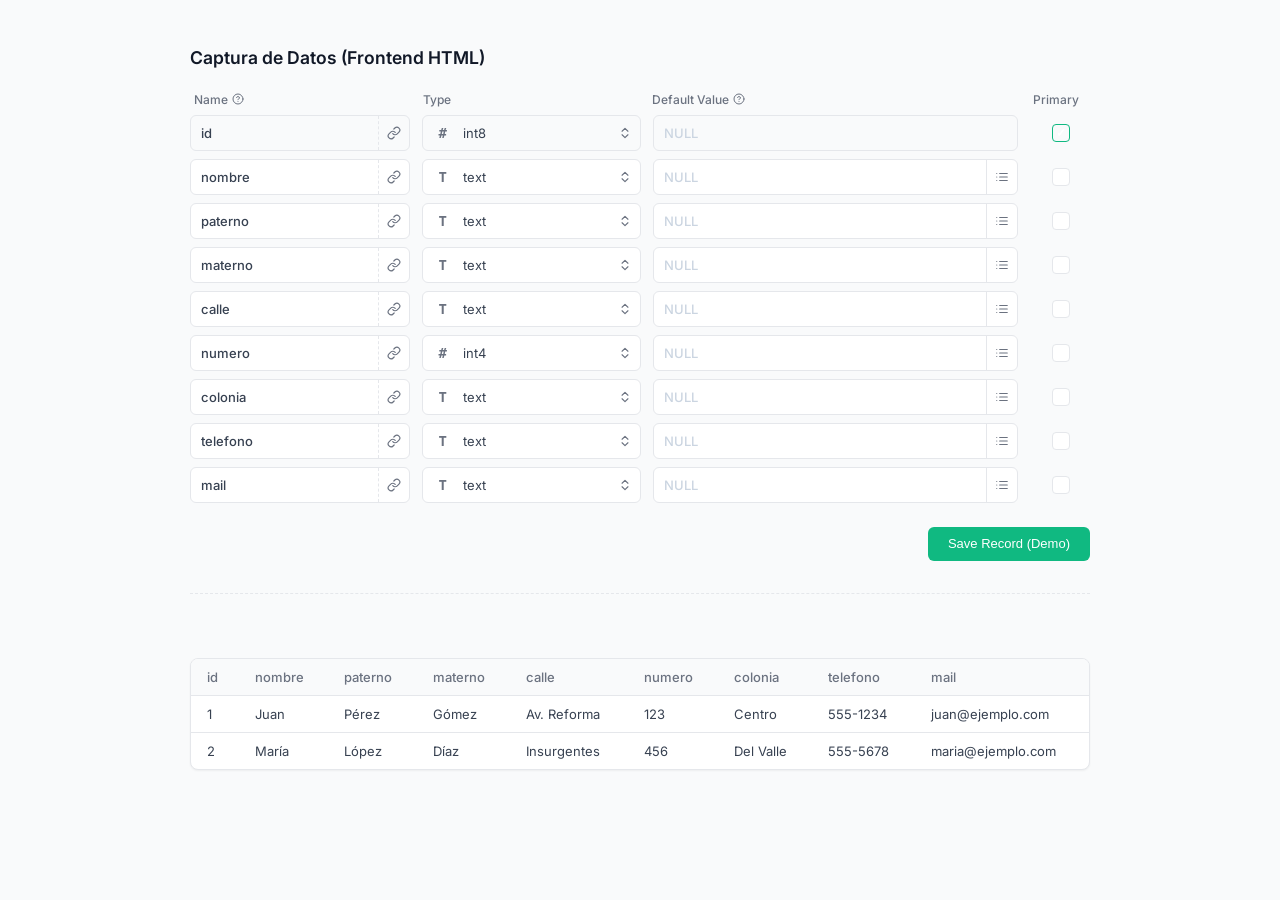
<file: index.html>
<!DOCTYPE html>
<html lang="es">
<head>
    <meta charset="UTF-8">
    <meta name="viewport" content="width=device-width, initial-scale=1.0">
    <title>Captura de Registros</title>
    <link rel="stylesheet" href="style.css">
</head>
<body>

<div class="container">
    <h2>Captura de Datos (Frontend HTML)</h2>
    
    <form onsubmit="event.preventDefault(); alert('Modo HTML estático: El formulario no guarda datos en la base de datos.');">
        
        <!-- Header Row -->
        <div class="form-header">
            <div class="header-col col-name">Name 
                <svg class="svg-icon" viewBox="0 0 24 24" style="width:12px;height:12px;"><circle cx="12" cy="12" r="10"></circle><path d="M9.09 9a3 3 0 0 1 5.83 1c0 2-3 3-3 3"></path><line x1="12" y1="17" x2="12.01" y2="17"></line></svg>
            </div>
            <div class="header-col col-type">Type</div>
            <div class="header-col col-default">Default Value 
                <svg class="svg-icon" viewBox="0 0 24 24" style="width:12px;height:12px;"><circle cx="12" cy="12" r="10"></circle><path d="M9.09 9a3 3 0 0 1 5.83 1c0 2-3 3-3 3"></path><line x1="12" y1="17" x2="12.01" y2="17"></line></svg>
            </div>
            <div class="header-col col-primary">Primary</div>
        </div>

        <!-- Row: id (disabled) -->
        <div class="form-row">
            <div class="input-group col-name disabled">
                <div class="input-content" style="font-weight: 500;">id</div>
                <div class="input-icon bg-gray">
                    <svg class="svg-icon" viewBox="0 0 24 24"><path d="M10 13a5 5 0 0 0 7.54.54l3-3a5 5 0 0 0-7.07-7.07l-1.72 1.71"></path><path d="M14 11a5 5 0 0 0-7.54-.54l-3 3a5 5 0 0 0 7.07 7.07l1.71-1.71"></path></svg>
                </div>
            </div>
            <div class="input-group col-type disabled">
                <div class="input-icon" style="font-family: monospace; font-weight: bold; font-size: 14px; width: 24px; color: #6b7280;">#</div>
                <div class="input-content" style="padding-left: 0;">int8</div>
                <div class="input-icon">
                    <svg class="svg-icon" viewBox="0 0 24 24"><polyline points="7 15 12 20 17 15"></polyline><polyline points="7 9 12 4 17 9"></polyline></svg>
                </div>
            </div>
            <div class="input-group col-default disabled">
                <div class="input-content" style="color: #cbd5e1; font-weight: 500;">NULL</div>
            </div>
            <div class="col-primary">
                <input type="checkbox" class="custom-checkbox" checked disabled>
            </div>
        </div>

        <!-- Row: nombre -->
        <div class="form-row">
            <div class="input-group col-name">
                <div class="input-content" style="font-weight: 500;">nombre</div>
                <div class="input-icon bg-gray">
                    <svg class="svg-icon" viewBox="0 0 24 24"><path d="M10 13a5 5 0 0 0 7.54.54l3-3a5 5 0 0 0-7.07-7.07l-1.72 1.71"></path><path d="M14 11a5 5 0 0 0-7.54-.54l-3 3a5 5 0 0 0 7.07 7.07l1.71-1.71"></path></svg>
                </div>
            </div>
            <div class="input-group col-type">
                <div class="input-icon" style="font-family: monospace; font-weight: bold; font-size: 14px; width: 24px; color: #6b7280;">T</div>
                <div class="input-content" style="padding-left: 0;">text</div>
                <div class="input-icon">
                    <svg class="svg-icon" viewBox="0 0 24 24"><polyline points="7 15 12 20 17 15"></polyline><polyline points="7 9 12 4 17 9"></polyline></svg>
                </div>
            </div>
            <div class="input-group col-default">
                <input type="text" name="nombre" placeholder="NULL" required>
                <div class="input-icon list-icon">
                    <svg class="svg-icon" viewBox="0 0 24 24"><line x1="8" y1="6" x2="21" y2="6"></line><line x1="8" y1="12" x2="21" y2="12"></line><line x1="8" y1="18" x2="21" y2="18"></line><line x1="3" y1="6" x2="3.01" y2="6"></line><line x1="3" y1="12" x2="3.01" y2="12"></line><line x1="3" y1="18" x2="3.01" y2="18"></line></svg>
                </div>
            </div>
            <div class="col-primary">
                <input type="checkbox" class="custom-checkbox">
            </div>
        </div>

        <!-- Row: paterno -->
        <div class="form-row">
            <div class="input-group col-name">
                <div class="input-content" style="font-weight: 500;">paterno</div>
                <div class="input-icon bg-gray">
                    <svg class="svg-icon" viewBox="0 0 24 24"><path d="M10 13a5 5 0 0 0 7.54.54l3-3a5 5 0 0 0-7.07-7.07l-1.72 1.71"></path><path d="M14 11a5 5 0 0 0-7.54-.54l-3 3a5 5 0 0 0 7.07 7.07l1.71-1.71"></path></svg>
                </div>
            </div>
            <div class="input-group col-type">
                <div class="input-icon" style="font-family: monospace; font-weight: bold; font-size: 14px; width: 24px; color: #6b7280;">T</div>
                <div class="input-content" style="padding-left: 0;">text</div>
                <div class="input-icon">
                    <svg class="svg-icon" viewBox="0 0 24 24"><polyline points="7 15 12 20 17 15"></polyline><polyline points="7 9 12 4 17 9"></polyline></svg>
                </div>
            </div>
            <div class="input-group col-default">
                <input type="text" name="paterno" placeholder="NULL">
                <div class="input-icon list-icon">
                    <svg class="svg-icon" viewBox="0 0 24 24"><line x1="8" y1="6" x2="21" y2="6"></line><line x1="8" y1="12" x2="21" y2="12"></line><line x1="8" y1="18" x2="21" y2="18"></line><line x1="3" y1="6" x2="3.01" y2="6"></line><line x1="3" y1="12" x2="3.01" y2="12"></line><line x1="3" y1="18" x2="3.01" y2="18"></line></svg>
                </div>
            </div>
            <div class="col-primary">
                <input type="checkbox" class="custom-checkbox">
            </div>
        </div>

        <!-- Row: materno -->
        <div class="form-row">
            <div class="input-group col-name">
                <div class="input-content" style="font-weight: 500;">materno</div>
                <div class="input-icon bg-gray">
                    <svg class="svg-icon" viewBox="0 0 24 24"><path d="M10 13a5 5 0 0 0 7.54.54l3-3a5 5 0 0 0-7.07-7.07l-1.72 1.71"></path><path d="M14 11a5 5 0 0 0-7.54-.54l-3 3a5 5 0 0 0 7.07 7.07l1.71-1.71"></path></svg>
                </div>
            </div>
            <div class="input-group col-type">
                <div class="input-icon" style="font-family: monospace; font-weight: bold; font-size: 14px; width: 24px; color: #6b7280;">T</div>
                <div class="input-content" style="padding-left: 0;">text</div>
                <div class="input-icon">
                    <svg class="svg-icon" viewBox="0 0 24 24"><polyline points="7 15 12 20 17 15"></polyline><polyline points="7 9 12 4 17 9"></polyline></svg>
                </div>
            </div>
            <div class="input-group col-default">
                <input type="text" name="materno" placeholder="NULL">
                <div class="input-icon list-icon">
                    <svg class="svg-icon" viewBox="0 0 24 24"><line x1="8" y1="6" x2="21" y2="6"></line><line x1="8" y1="12" x2="21" y2="12"></line><line x1="8" y1="18" x2="21" y2="18"></line><line x1="3" y1="6" x2="3.01" y2="6"></line><line x1="3" y1="12" x2="3.01" y2="12"></line><line x1="3" y1="18" x2="3.01" y2="18"></line></svg>
                </div>
            </div>
            <div class="col-primary">
                <input type="checkbox" class="custom-checkbox">
            </div>
        </div>

        <!-- Row: calle -->
        <div class="form-row">
            <div class="input-group col-name">
                <div class="input-content" style="font-weight: 500;">calle</div>
                <div class="input-icon bg-gray">
                    <svg class="svg-icon" viewBox="0 0 24 24"><path d="M10 13a5 5 0 0 0 7.54.54l3-3a5 5 0 0 0-7.07-7.07l-1.72 1.71"></path><path d="M14 11a5 5 0 0 0-7.54-.54l-3 3a5 5 0 0 0 7.07 7.07l1.71-1.71"></path></svg>
                </div>
            </div>
            <div class="input-group col-type">
                <div class="input-icon" style="font-family: monospace; font-weight: bold; font-size: 14px; width: 24px; color: #6b7280;">T</div>
                <div class="input-content" style="padding-left: 0;">text</div>
                <div class="input-icon">
                    <svg class="svg-icon" viewBox="0 0 24 24"><polyline points="7 15 12 20 17 15"></polyline><polyline points="7 9 12 4 17 9"></polyline></svg>
                </div>
            </div>
            <div class="input-group col-default">
                <input type="text" name="calle" placeholder="NULL">
                <div class="input-icon list-icon">
                    <svg class="svg-icon" viewBox="0 0 24 24"><line x1="8" y1="6" x2="21" y2="6"></line><line x1="8" y1="12" x2="21" y2="12"></line><line x1="8" y1="18" x2="21" y2="18"></line><line x1="3" y1="6" x2="3.01" y2="6"></line><line x1="3" y1="12" x2="3.01" y2="12"></line><line x1="3" y1="18" x2="3.01" y2="18"></line></svg>
                </div>
            </div>
            <div class="col-primary">
                <input type="checkbox" class="custom-checkbox">
            </div>
        </div>

        <!-- Row: numero -->
        <div class="form-row">
            <div class="input-group col-name">
                <div class="input-content" style="font-weight: 500;">numero</div>
                <div class="input-icon bg-gray">
                    <svg class="svg-icon" viewBox="0 0 24 24"><path d="M10 13a5 5 0 0 0 7.54.54l3-3a5 5 0 0 0-7.07-7.07l-1.72 1.71"></path><path d="M14 11a5 5 0 0 0-7.54-.54l-3 3a5 5 0 0 0 7.07 7.07l1.71-1.71"></path></svg>
                </div>
            </div>
            <div class="input-group col-type">
                <div class="input-icon" style="font-family: monospace; font-weight: bold; font-size: 14px; width: 24px; color: #6b7280;">#</div>
                <div class="input-content" style="padding-left: 0;">int4</div>
                <div class="input-icon">
                    <svg class="svg-icon" viewBox="0 0 24 24"><polyline points="7 15 12 20 17 15"></polyline><polyline points="7 9 12 4 17 9"></polyline></svg>
                </div>
            </div>
            <div class="input-group col-default">
                <input type="number" name="numero" placeholder="NULL">
                <div class="input-icon list-icon">
                    <svg class="svg-icon" viewBox="0 0 24 24"><line x1="8" y1="6" x2="21" y2="6"></line><line x1="8" y1="12" x2="21" y2="12"></line><line x1="8" y1="18" x2="21" y2="18"></line><line x1="3" y1="6" x2="3.01" y2="6"></line><line x1="3" y1="12" x2="3.01" y2="12"></line><line x1="3" y1="18" x2="3.01" y2="18"></line></svg>
                </div>
            </div>
            <div class="col-primary">
                <input type="checkbox" class="custom-checkbox">
            </div>
        </div>

        <!-- Row: colonia -->
        <div class="form-row">
            <div class="input-group col-name">
                <div class="input-content" style="font-weight: 500;">colonia</div>
                <div class="input-icon bg-gray">
                    <svg class="svg-icon" viewBox="0 0 24 24"><path d="M10 13a5 5 0 0 0 7.54.54l3-3a5 5 0 0 0-7.07-7.07l-1.72 1.71"></path><path d="M14 11a5 5 0 0 0-7.54-.54l-3 3a5 5 0 0 0 7.07 7.07l1.71-1.71"></path></svg>
                </div>
            </div>
            <div class="input-group col-type">
                <div class="input-icon" style="font-family: monospace; font-weight: bold; font-size: 14px; width: 24px; color: #6b7280;">T</div>
                <div class="input-content" style="padding-left: 0;">text</div>
                <div class="input-icon">
                    <svg class="svg-icon" viewBox="0 0 24 24"><polyline points="7 15 12 20 17 15"></polyline><polyline points="7 9 12 4 17 9"></polyline></svg>
                </div>
            </div>
            <div class="input-group col-default">
                <input type="text" name="colonia" placeholder="NULL">
                <div class="input-icon list-icon">
                    <svg class="svg-icon" viewBox="0 0 24 24"><line x1="8" y1="6" x2="21" y2="6"></line><line x1="8" y1="12" x2="21" y2="12"></line><line x1="8" y1="18" x2="21" y2="18"></line><line x1="3" y1="6" x2="3.01" y2="6"></line><line x1="3" y1="12" x2="3.01" y2="12"></line><line x1="3" y1="18" x2="3.01" y2="18"></line></svg>
                </div>
            </div>
            <div class="col-primary">
                <input type="checkbox" class="custom-checkbox">
            </div>
        </div>

        <!-- Row: telefono -->
        <div class="form-row">
            <div class="input-group col-name">
                <div class="input-content" style="font-weight: 500;">telefono</div>
                <div class="input-icon bg-gray">
                    <svg class="svg-icon" viewBox="0 0 24 24"><path d="M10 13a5 5 0 0 0 7.54.54l3-3a5 5 0 0 0-7.07-7.07l-1.72 1.71"></path><path d="M14 11a5 5 0 0 0-7.54-.54l-3 3a5 5 0 0 0 7.07 7.07l1.71-1.71"></path></svg>
                </div>
            </div>
            <div class="input-group col-type">
                <div class="input-icon" style="font-family: monospace; font-weight: bold; font-size: 14px; width: 24px; color: #6b7280;">T</div>
                <div class="input-content" style="padding-left: 0;">text</div>
                <div class="input-icon">
                    <svg class="svg-icon" viewBox="0 0 24 24"><polyline points="7 15 12 20 17 15"></polyline><polyline points="7 9 12 4 17 9"></polyline></svg>
                </div>
            </div>
            <div class="input-group col-default">
                <input type="text" name="telefono" placeholder="NULL">
                <div class="input-icon list-icon">
                    <svg class="svg-icon" viewBox="0 0 24 24"><line x1="8" y1="6" x2="21" y2="6"></line><line x1="8" y1="12" x2="21" y2="12"></line><line x1="8" y1="18" x2="21" y2="18"></line><line x1="3" y1="6" x2="3.01" y2="6"></line><line x1="3" y1="12" x2="3.01" y2="12"></line><line x1="3" y1="18" x2="3.01" y2="18"></line></svg>
                </div>
            </div>
            <div class="col-primary">
                <input type="checkbox" class="custom-checkbox">
            </div>
        </div>

        <!-- Row: mail -->
        <div class="form-row">
            <div class="input-group col-name">
                <div class="input-content" style="font-weight: 500;">mail</div>
                <div class="input-icon bg-gray">
                    <svg class="svg-icon" viewBox="0 0 24 24"><path d="M10 13a5 5 0 0 0 7.54.54l3-3a5 5 0 0 0-7.07-7.07l-1.72 1.71"></path><path d="M14 11a5 5 0 0 0-7.54-.54l-3 3a5 5 0 0 0 7.07 7.07l1.71-1.71"></path></svg>
                </div>
            </div>
            <div class="input-group col-type">
                <div class="input-icon" style="font-family: monospace; font-weight: bold; font-size: 14px; width: 24px; color: #6b7280;">T</div>
                <div class="input-content" style="padding-left: 0;">text</div>
                <div class="input-icon">
                    <svg class="svg-icon" viewBox="0 0 24 24"><polyline points="7 15 12 20 17 15"></polyline><polyline points="7 9 12 4 17 9"></polyline></svg>
                </div>
            </div>
            <div class="input-group col-default">
                <input type="text" name="mail" placeholder="NULL">
                <div class="input-icon list-icon">
                    <svg class="svg-icon" viewBox="0 0 24 24"><line x1="8" y1="6" x2="21" y2="6"></line><line x1="8" y1="12" x2="21" y2="12"></line><line x1="8" y1="18" x2="21" y2="18"></line><line x1="3" y1="6" x2="3.01" y2="6"></line><line x1="3" y1="12" x2="3.01" y2="12"></line><line x1="3" y1="18" x2="3.01" y2="18"></line></svg>
                </div>
            </div>
            <div class="col-primary">
                <input type="checkbox" class="custom-checkbox">
            </div>
        </div>

        <div style="overflow: hidden;">
            <button type="submit" class="submit-btn" style="background:var(--primary);color:var(--bg-white)">Save Record (Demo)</button>
        </div>
    </form>
    
    <div class="divider"></div>

    <div class="grid-container">
        <table>
            <thead>
                <tr>
                    <th>id</th>
                    <th>nombre</th>
                    <th>paterno</th>
                    <th>materno</th>
                    <th>calle</th>
                    <th>numero</th>
                    <th>colonia</th>
                    <th>telefono</th>
                    <th>mail</th>
                </tr>
            </thead>
            <tbody>
                <!-- Dummy data for visual representation -->
                <tr>
                    <td>1</td>
                    <td>Juan</td>
                    <td>Pérez</td>
                    <td>Gómez</td>
                    <td>Av. Reforma</td>
                    <td>123</td>
                    <td>Centro</td>
                    <td>555-1234</td>
                    <td>juan@ejemplo.com</td>
                </tr>
                <tr>
                    <td>2</td>
                    <td>María</td>
                    <td>López</td>
                    <td>Díaz</td>
                    <td>Insurgentes</td>
                    <td>456</td>
                    <td>Del Valle</td>
                    <td>555-5678</td>
                    <td>maria@ejemplo.com</td>
                </tr>
            </tbody>
        </table>
    </div>

</div>

</body>
</html>
</file>
<file: style.css>
@import url('https://fonts.googleapis.com/css2?family=Inter:wght@400;500;600&display=swap');

:root {
    --bg-main: #f9fafb;
    --bg-white: #ffffff;
    --border-color: #e5e7eb;
    --border-focus: #9ca3af;
    --text-main: #374151;
    --text-light: #6b7280;
    --text-lighter: #9ca3af;
    --primary: #10b981; /* Green for checkbox */
    --btn-primary: #3b82f6; /* Blue for the save button */
    --btn-hover: #2563eb;
}

body {
    font-family: 'Inter', sans-serif;
    background-color: var(--bg-main);
    color: var(--text-main);
    margin: 0;
    padding: 2rem;
    font-size: 13px;
    display: flex;
    justify-content: center;
}

.container {
    width: 100%;
    max-width: 900px;
}

h2 {
    font-size: 1.1rem;
    font-weight: 600;
    margin-bottom: 1.5rem;
    color: #111827;
}

.form-header {
    display: flex;
    align-items: center;
    gap: 12px;
    margin-bottom: 8px;
    padding: 0 4px;
}

.header-col {
    font-size: 12px;
    font-weight: 500;
    color: var(--text-light);
    display: flex;
    align-items: center;
    gap: 4px;
}

.form-row {
    display: flex;
    align-items: center;
    gap: 12px;
    margin-bottom: 8px;
}

.input-group {
    display: flex;
    align-items: center;
    background-color: var(--bg-white);
    border: 1px solid var(--border-color);
    border-radius: 6px;
    height: 34px;
    overflow: hidden;
    transition: border-color 0.15s ease;
}

.input-group.disabled {
    background-color: var(--bg-main);
}

.input-group:focus-within {
    border-color: var(--border-focus);
}

.col-name { flex: 1.2; }
.col-type { flex: 1.2; }
.col-default { flex: 2; }
.col-primary { 
    width: 60px; 
    display: flex; 
    justify-content: center; 
    align-items: center; 
}

.input-content {
    flex: 1;
    padding: 0 10px;
    display: flex;
    align-items: center;
    height: 100%;
    color: var(--text-main);
}

.input-icon {
    display: flex;
    align-items: center;
    justify-content: center;
    padding: 0 8px;
    color: var(--text-light);
    height: 100%;
}

.input-icon.bg-gray {
    background-color: transparent;
    border-left: 1px dashed var(--border-color);
}

.input-icon.list-icon {
    border-left: 1px solid var(--border-color);
}

.svg-icon {
    width: 14px;
    height: 14px;
    stroke: currentColor;
    fill: none;
    stroke-width: 2;
    stroke-linecap: round;
    stroke-linejoin: round;
}

input[type="text"], input[type="number"] {
    flex: 1;
    border: none;
    outline: none;
    padding: 0 10px;
    font-family: 'Inter', sans-serif;
    font-size: 13px;
    color: var(--text-main);
    background: transparent;
    height: 100%;
    width: 100%;
}

input::placeholder {
    color: #cbd5e1;
    font-weight: 500;
}

/* Checkbox styling */
.custom-checkbox {
    appearance: none;
    width: 18px;
    height: 18px;
    background-color: var(--bg-white);
    border: 1px solid var(--border-color);
    border-radius: 4px;
    cursor: pointer;
    display: flex;
    align-items: center;
    justify-content: center;
    outline: none;
}

.custom-checkbox:checked {
    background-color: var(--primary);
    border-color: var(--primary);
}

.custom-checkbox:checked::after {
    content: "✓";
    color: white;
    font-size: 12px;
    font-weight: bold;
}

.custom-checkbox:disabled {
    background-color: var(--bg-main);
    cursor: not-allowed;
}

button.submit-btn {
    background-color: var(--btn-primary);
    color: white;
    border: none;
    border-radius: 6px;
    padding: 8px 20px;
    font-size: 13px;
    font-weight: 500;
    cursor: pointer;
    transition: background-color 0.2s;
    height: 34px;
    margin-top: 1rem;
    float: right;
}

button.submit-btn:hover {
    background-color: var(--btn-hover);
}

.grid-container {
    margin-top: 4rem;
    background: var(--bg-white);
    border: 1px solid var(--border-color);
    border-radius: 8px;
    overflow-x: auto;
    box-shadow: 0 1px 2px rgba(0,0,0,0.05);
}

table {
    width: 100%;
    border-collapse: collapse;
    text-align: left;
}

th, td {
    padding: 10px 16px;
    border-bottom: 1px solid var(--border-color);
    font-size: 13px;
    white-space: nowrap;
}

th {
    background-color: #f9fafb;
    font-weight: 500;
    color: var(--text-light);
}

tr:last-child td {
    border-bottom: none;
}

.success-message {
    background-color: #ecfdf5;
    color: #065f46;
    border: 1px solid #a7f3d0;
    padding: 10px 16px;
    border-radius: 6px;
    margin-bottom: 1.5rem;
    font-weight: 500;
}

.divider {
    border-top: 1px dashed var(--border-color);
    margin: 2rem 0;
}
</file>
